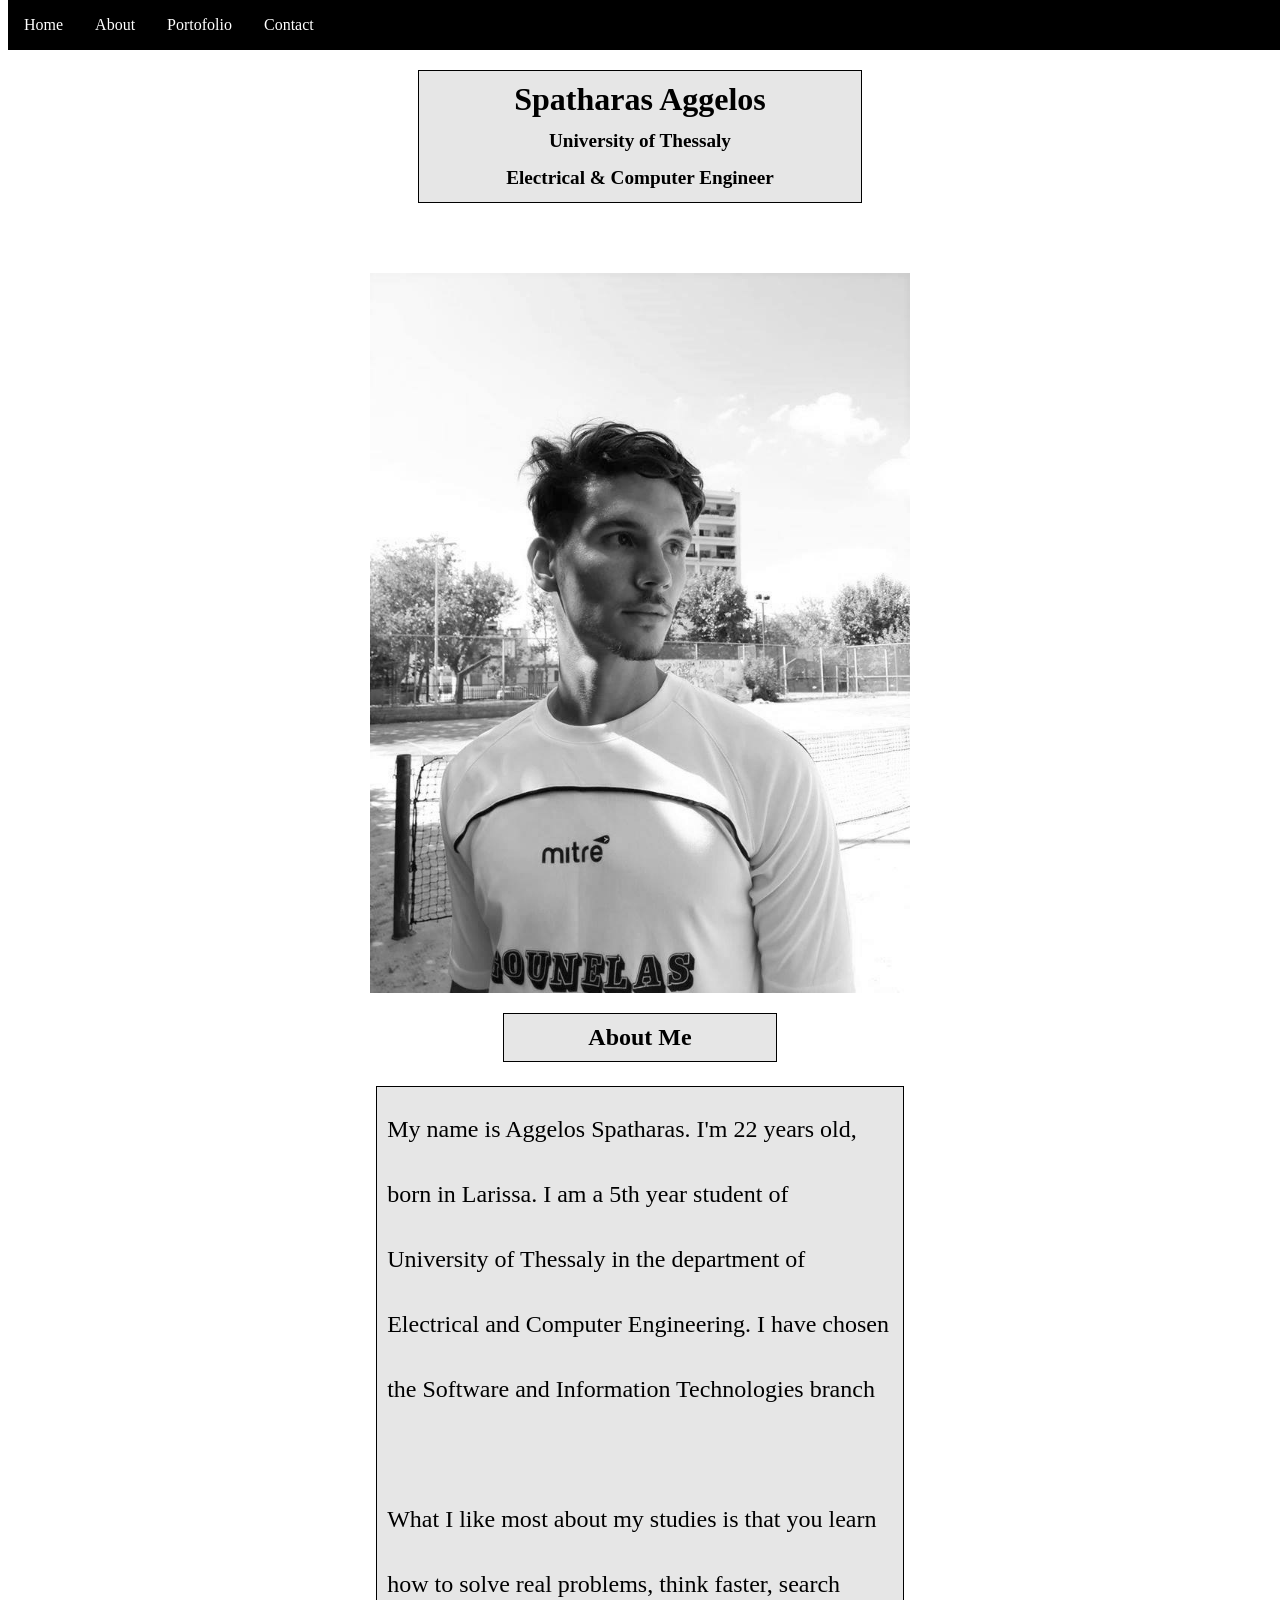
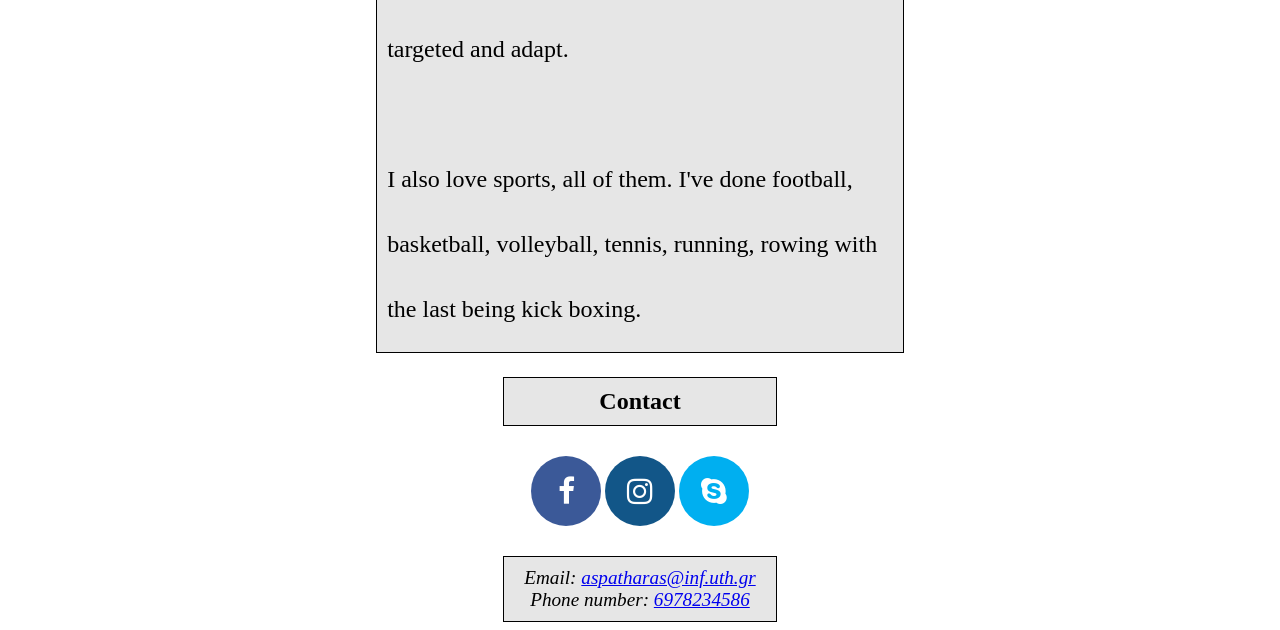
<file: lab1/index.html>
<!DOCTYPE html>
<html lang="en-US">
  <head>
    <title>
	  Spatharas Aggelos
	</title>
	<link rel="stylesheet" href="https://cdnjs.cloudflare.com/ajax/libs/font-awesome/4.7.0/css/font-awesome.min.css">
	<style>
	  h1 {
		text-align: center;
		color: black;
		margin:70px auto;
		padding: 10px 0px;
		width:35%;
		background-color:rgb(230, 230, 230);
		border: 1px solid black;
	  }
	  h2 {
		text-align: center;
		color: black;
		margin-left:auto;
		margin-right:auto;
		padding: 10px;
		width:20%;
		background-color:rgb(230, 230, 230);
		border: 1px solid black;
	  }
	  address {
	    font-size: 120%;
	    text-align: center;
		background-color:rgb(230, 230, 230);
		border: 1px solid black;
		margin-left:auto;
		margin-right:auto;
		width:20%;
		padding: 10px;
	  }
	  img {
	    display:block;
		margin-top: 0;
	    margin-left: auto;
		margin-right: auto;
		width:540px;
		height:720px;
	  }
	  span {
		font-size: 60%;
	  }
	  ul {
		list-style-type: none;
		position: fixed;
		top: 0;
		display: inline-table;
		width: 100%;
		margin: 0;
		padding: 0;
		overflow: hidden;
		background-color: black;
	  }
	  li {
		float: left;
	  }
	  li a {
		display: block;
		color: white;
		text-align: center;
		padding: 16px;
		text-decoration: none;
	  }
	  li a:hover {
		background-color: grey;
	  }
	  p {
	    font-size: 150%;
		color: black;
		margin-left:auto;
		margin-right:auto;
		padding: 10px;
		width:40%;
		background-color:rgb(230, 230, 230);
		border: 1px solid black;
		line-height:65px;
	  }
	  div {
		text-align:center;
	    margin: 20px auto;
		padding: 10px
	  }
	  .fa {
	    padding: 20px;
	    font-size: 30px;
	    width: 30px;
	    text-align: center;
	    text-decoration: none;
	    border-radius: 50%;
	  }
	  .fa:hover {
	  	opacity: 0.7;
	  }
	  .fa-facebook {
	    background: #3B5998;
	    color: white;
	  }
	  .fa-instagram {
	    background: #125688;
	    color: white;
	  }
	  .fa-skype {
	    background: #00aff0;
		color: white;
	  }
	</style>
  </head>
  <body>
	<ul>
	  <li><a href="#">Home</a></li>
	  <li><a href="#about">About</a></li>
	  <li><a href="portofolio.html">Portofolio</a></li>
	  <li><a href="#contact">Contact</a></li>
	</ul>
	<h1>
	  Spatharas Aggelos<br><span>University of Thessaly<br>Electrical & Computer Engineer</span>
	</h1>
	<img src="me.jpg" alt="Me">
	<h2 id="about">About Me</h2>
	<p id="about"> 
	  My name is Aggelos Spatharas. I'm 22 years old, born in Larissa. I am a 5th year 
	  student of University of Thessaly in the department of Electrical and Computer Engineering.
	  I have chosen the Software and Information Technologies branch<br><br>
	  
	  What I like most about my studies is that you learn how to solve real problems, 
	  think faster, search targeted and adapt. <br><br>
	  
	  I also love sports, all of them. I've done football, basketball, volleyball, 
	  tennis, running, rowing with the last being kick boxing.
	</p>
	<h2 id="contact">Contact</h2>
	<div>
	  <a href="https://www.facebook.com/" target="_blank" class="fa fa-facebook"></a>
	  <a href="https://www.instagram.com/" target="_blank" class="fa fa-instagram"></a>
	  <a href="https://www.skype.com/" target="_blank" class="fa fa-skype"></a>
	</div>
	<address>
	  Email: <a href="mailto:aspatharas@inf.uth.gr">aspatharas@inf.uth.gr</a><br>
	  Phone number: <a href="tel:+306978234586">6978234586</a>
	</address>
  </body>
</html>
</file>
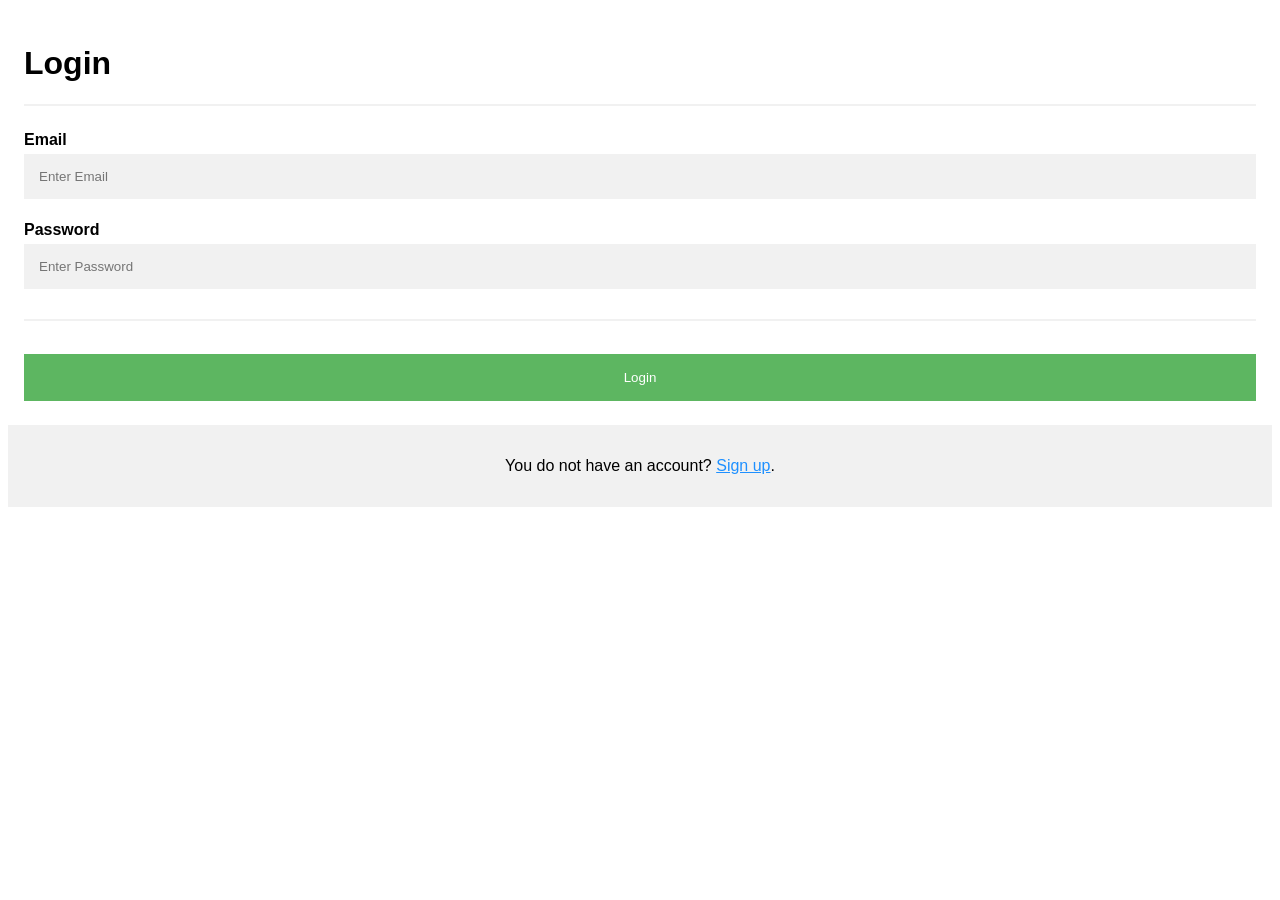
<file: lab3/index.html>
<!DOCTYPE html>
<html>
<head>
<meta name="viewport" content="width=device-width, initial-scale=1">
<style>
body {
  font-family: Arial, Helvetica, sans-serif;
}

* {
  box-sizing: border-box;
}

.container {
  padding: 16px;
  background-color: white;
}

input[type=text], input[type=password] {
  width: 100%;
  padding: 15px;
  margin: 5px 0 22px 0;
  display: inline-block;
  border: none;
  background: #f1f1f1;
}

input[type=text]:focus, input[type=password]:focus {
  background-color: #ddd;
  outline: none;
}

hr {
  border: 1px solid #f1f1f1;
  margin-bottom: 25px;
}

.loginbtn {
  background-color: #4CAF50;
  color: white;
  padding: 16px 20px;
  margin: 8px 0;
  border: none;
  cursor: pointer;
  width: 100%;
  opacity: 0.9;
}

.loginbtn:hover {
  opacity: 1;
}

a {
  color: dodgerblue;
}

.signup {
  background-color: #f1f1f1;
  text-align: center;
}
</style>
</head>
<body>

<form action="Login" method="post">
  <div class="container">
    <h1>Login</h1>
    <hr>

    <label for="email"><b>Email</b></label>
    <input type="text" placeholder="Enter Email" name="email" required>

    <label for="psw"><b>Password</b></label>
    <input type="password" placeholder="Enter Password" name="password" required>

    <hr>
	
    <button type="submit" class="loginbtn" value="Login">Login</button>
  </div>
  
  <div class="container signup">
    <p>You do not have an account? <a href="register.html">Sign up</a>.</p>
  </div>
</form>

</body>
</html>
</file>
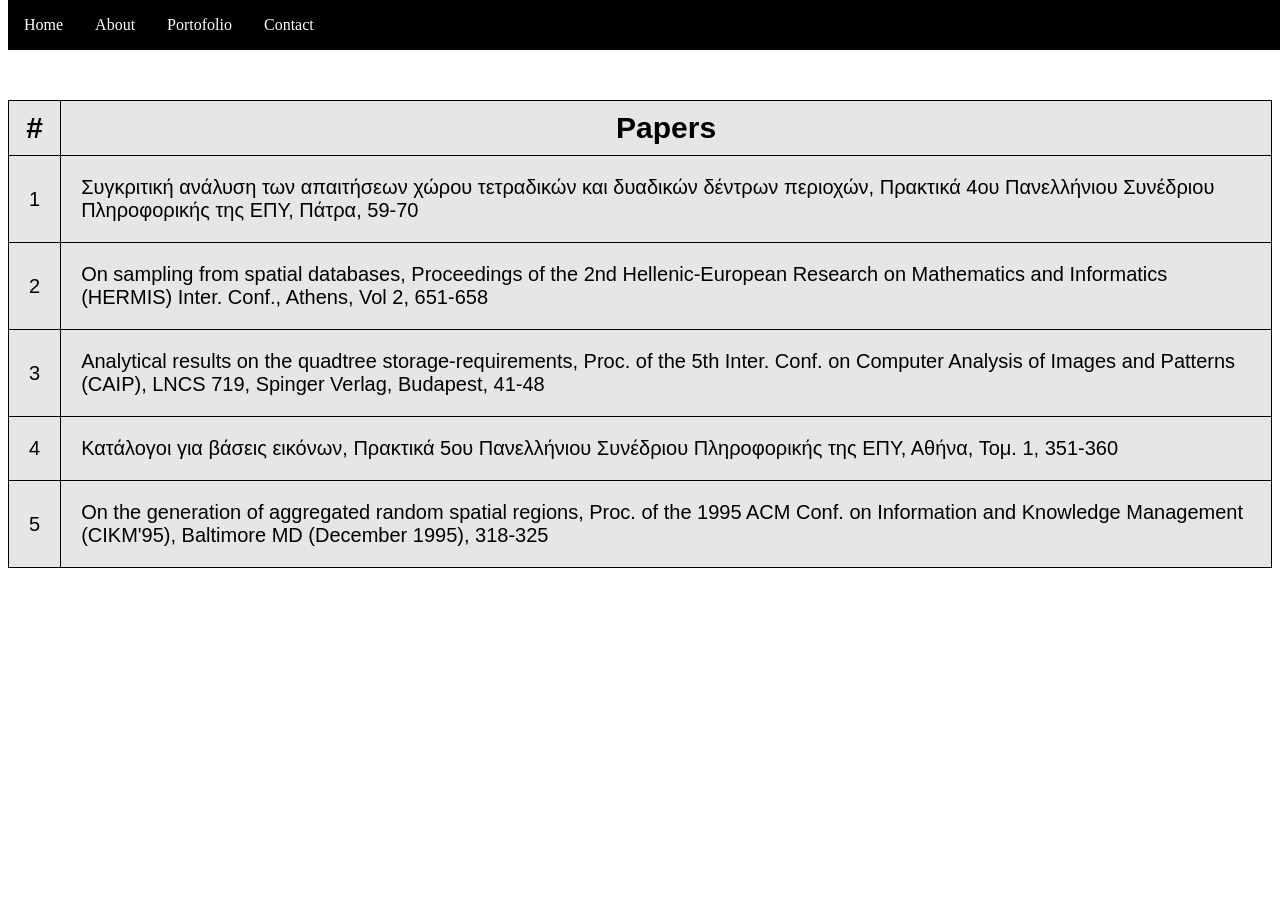
<file: lab1/portofolio.html>
<!DOCTYPE html>
<html>
  <head>
    <title>Spatharas Aggelos</title>
	<style>
		ul {
		  list-style-type: none;
		  position: fixed;
		  top: 0;
		  width: 100%;
		  display: inline-table;
		  margin: 0;
		  padding: 0;
		  overflow: hidden;
		  background-color: black;
		}
		li {
		  float: left;
		}
		li a {
		  display: block;
		  color: white;
		  text-align: center;
		  padding: 16px;
		  text-decoration: none;
		}
		li a:hover {
		  background-color: grey;
		}
		table {
		  margin: 100px auto;
		  font-family: arial, sans-serif;
		  border-collapse: collapse;
		  background-color: rgb(230, 230, 230);
		}
		th {
		  padding: 10px;
		  font-size: 30px;
		  border: 1px solid black;
		  color: black;
		  text-align: center;
		}	
		td{
		  padding: 20px;
		  font-size: 20px;
		  border: 1px solid black;
		  color: black;
		  text-align: left-side;
		}		
	</style>
  </head>
  <body>
	<ul>
	  <li><a href="index.html">Home</a></li>
	  <li><a href="index.html#about">About</a></li>
	  <li><a href="#">Portofolio</a></li>
	  <li><a href="index.html#contact">Contact</a></li>
	</ul>
	<table>
	  <thead>
	    <tr>
		  <th>#</th>
		  <th>Papers</th>
		</tr>
	  </thead>
	  <tbody>
	    <tr>
		  <td>1</td>
		  <td>Συγκριτική ανάλυση των απαιτήσεων χώρου τετραδικών και δυαδικών δέντρων περιοχών, Πρακτικά 4ου Πανελλήνιου Συνέδριου Πληροφορικής της ΕΠΥ, Πάτρα, 59-70</td>
	    </tr>
	    <tr>
		  <td>2</td>
		  <td>On sampling from spatial databases, Proceedings of the 2nd Hellenic-European Research on Mathematics and Informatics (HERMIS) Inter. Conf., Athens, Vol 2, 651-658</td>
	    </tr>
	    <tr>
		  <td>3</td>
		  <td>Analytical results on the quadtree storage-requirements, Proc. of the 5th Inter. Conf. on Computer Analysis of Images and Patterns (CAIP), LNCS 719, Spinger Verlag, Budapest, 41-48</td>
	    </tr>
	    <tr>
		  <td>4</td>
		  <td>Κατάλογοι για βάσεις εικόνων, Πρακτικά 5ου Πανελλήνιου Συνέδριου Πληροφορικής της ΕΠΥ, Αθήνα, Τομ. 1, 351-360</td>
	    </tr>
	    <tr>
		  <td>5</td>
		  <td>On the generation of aggregated random spatial regions, Proc. of the 1995 ACM Conf. on Information and Knowledge Management (CIKM'95), Baltimore MD (December 1995), 318-325</td>
	    </tr>
	  </tbody>
	</table>	
  </body>
</html>
</file>
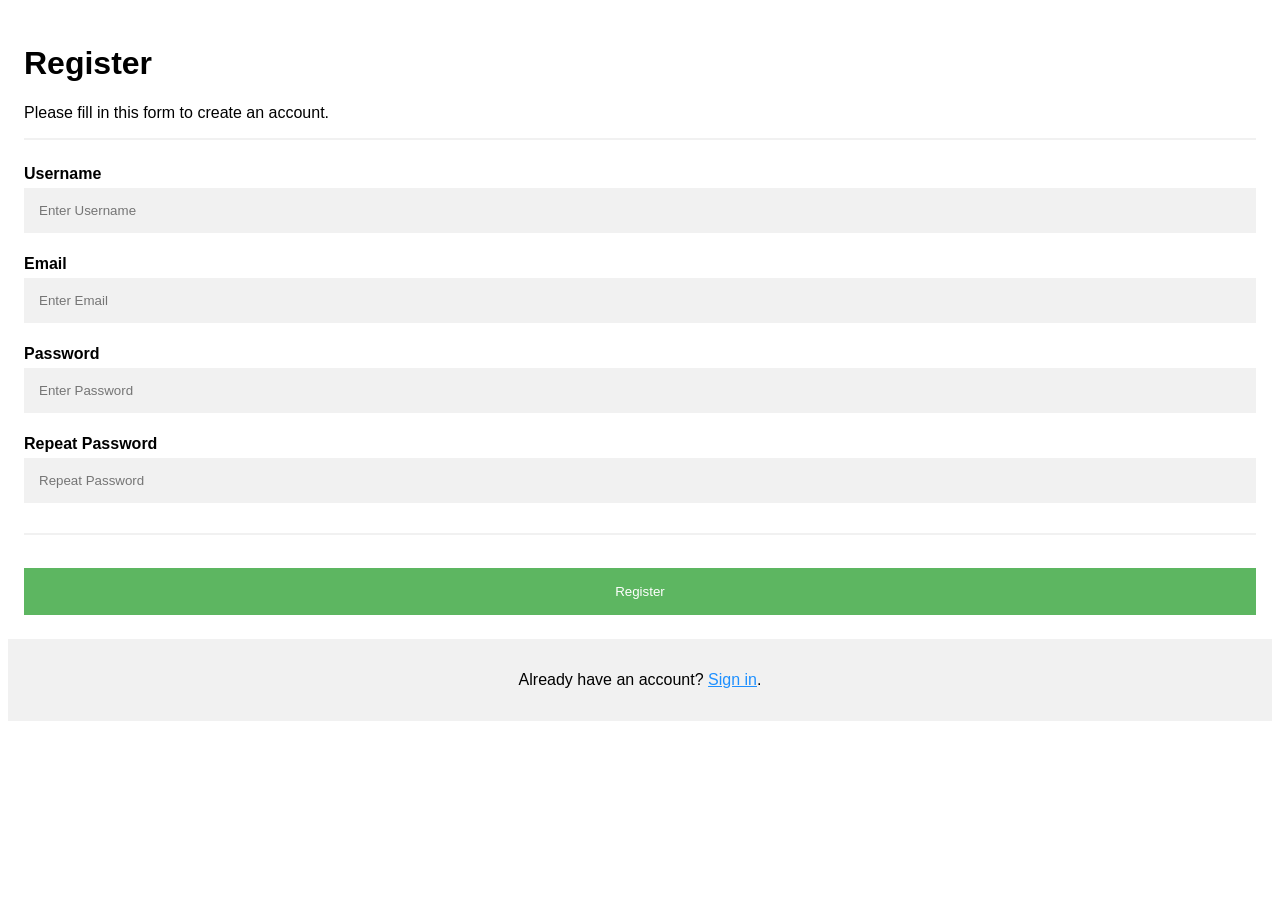
<file: lab3/register.html>
<!DOCTYPE html>
<html>
<head>
<meta name="viewport" content="width=device-width, initial-scale=1">
<style>
body {
  font-family: Arial, Helvetica, sans-serif;
}

* {
  box-sizing: border-box;
}

.container {
  padding: 16px;
  background-color: white;
}

input[type=text], input[type=password] {
  width: 100%;
  padding: 15px;
  margin: 5px 0 22px 0;
  display: inline-block;
  border: none;
  background: #f1f1f1;
}

input[type=text]:focus, input[type=password]:focus {
  background-color: #ddd;
  outline: none;
}

hr {
  border: 1px solid #f1f1f1;
  margin-bottom: 25px;
}

.registerbtn {
  background-color: #4CAF50;
  color: white;
  padding: 16px 20px;
  margin: 8px 0;
  border: none;
  cursor: pointer;
  width: 100%;
  opacity: 0.9;
}

.registerbtn:hover {
  opacity: 1;
}

a {
  color: dodgerblue;
}

.signin {
  background-color: #f1f1f1;
  text-align: center;
}
</style>
</head>
<body>

<form action="Register" method="post">
  <div class="container">
    <h1>Register</h1>
    <p>Please fill in this form to create an account.</p>
    <hr>
	
	<label for="username"><b>Username</b></label>
    <input type="text" placeholder="Enter Username" name="username" required>

    <label for="email"><b>Email</b></label>
    <input type="text" placeholder="Enter Email" name="email" required>

    <label for="psw"><b>Password</b></label>
    <input type="password" placeholder="Enter Password" name="password" required>

    <label for="psw-repeat"><b>Repeat Password</b></label>
    <input type="password" placeholder="Repeat Password" name="password-repeat" required>
    <hr>
	
    <button type="submit" class="registerbtn" value="Register">Register</button>
  </div>
  <div class="container signin">
    <p>Already have an account? <a href="index.html">Sign in</a>.</p>
  </div>
</form>

</body>
</html>
</file>
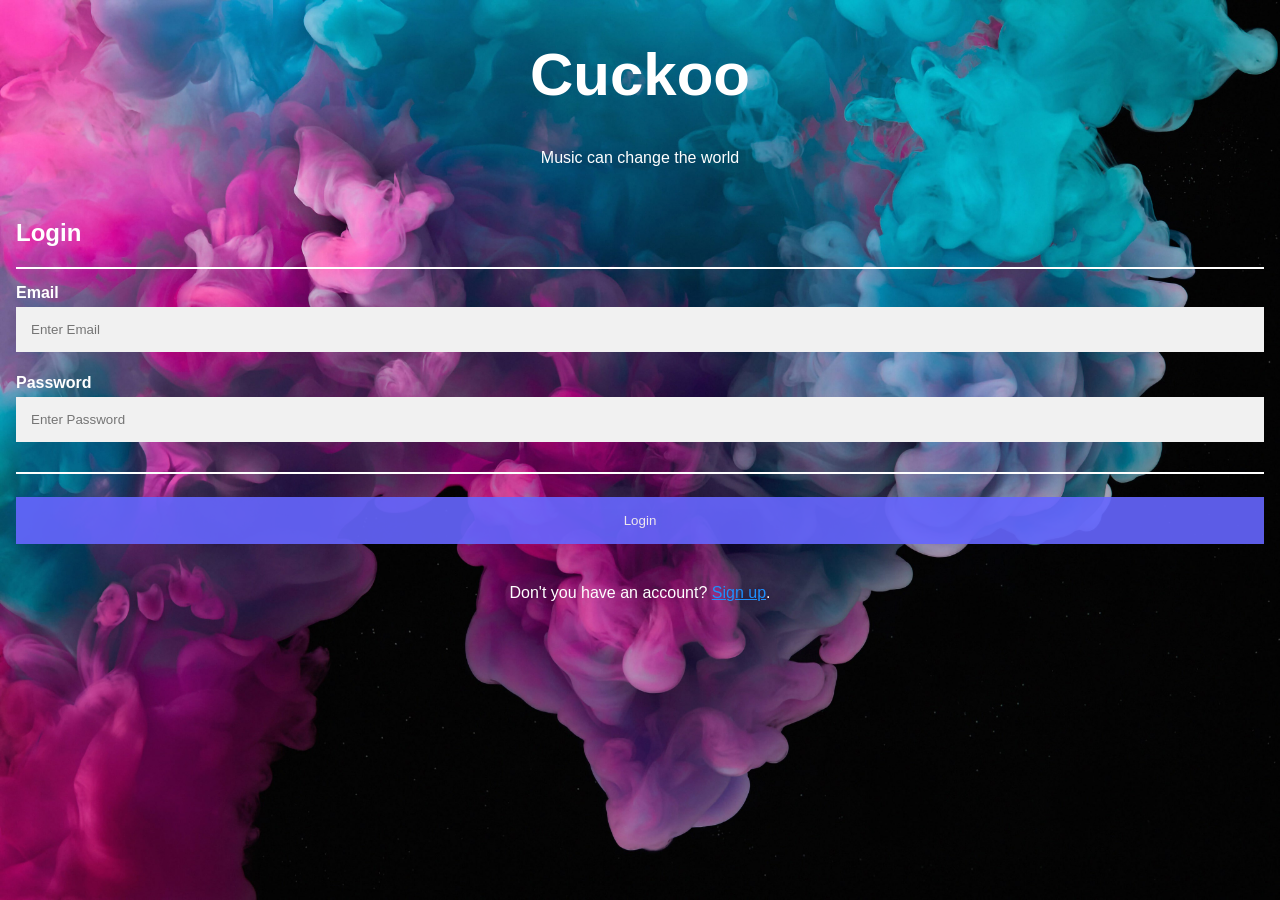
<file: cuckooApp/src/main/webapp/login.html>
<!DOCTYPE html>
<html>
<head>
<meta name="viewport" content="width=device-width, initial-scale=1">
<link rel="stylesheet" href="style.css">
</head>
<body>

<h1 align="center">Cuckoo</h1>
<p align="center">Music can change the world</p>

<form action="Login" method="post">
  <div class="form">
    <h2>Login</h2>
    <hr>

    <label for="email"><b>Email</b></label>
    <input type="text" placeholder="Enter Email" name="email" required>

    <label for="psw"><b>Password</b></label>
    <input type="password" placeholder="Enter Password" name="password" required>

    <hr>
	
    <button type="submit" class="formBtn" value="Login">Login</button>
  </div>
  
  <div class="sign">
    <p>Don't you have an account? <a href="register.html">Sign up</a>.</p>
  </div>
</form>

</body>
</html>
</file>
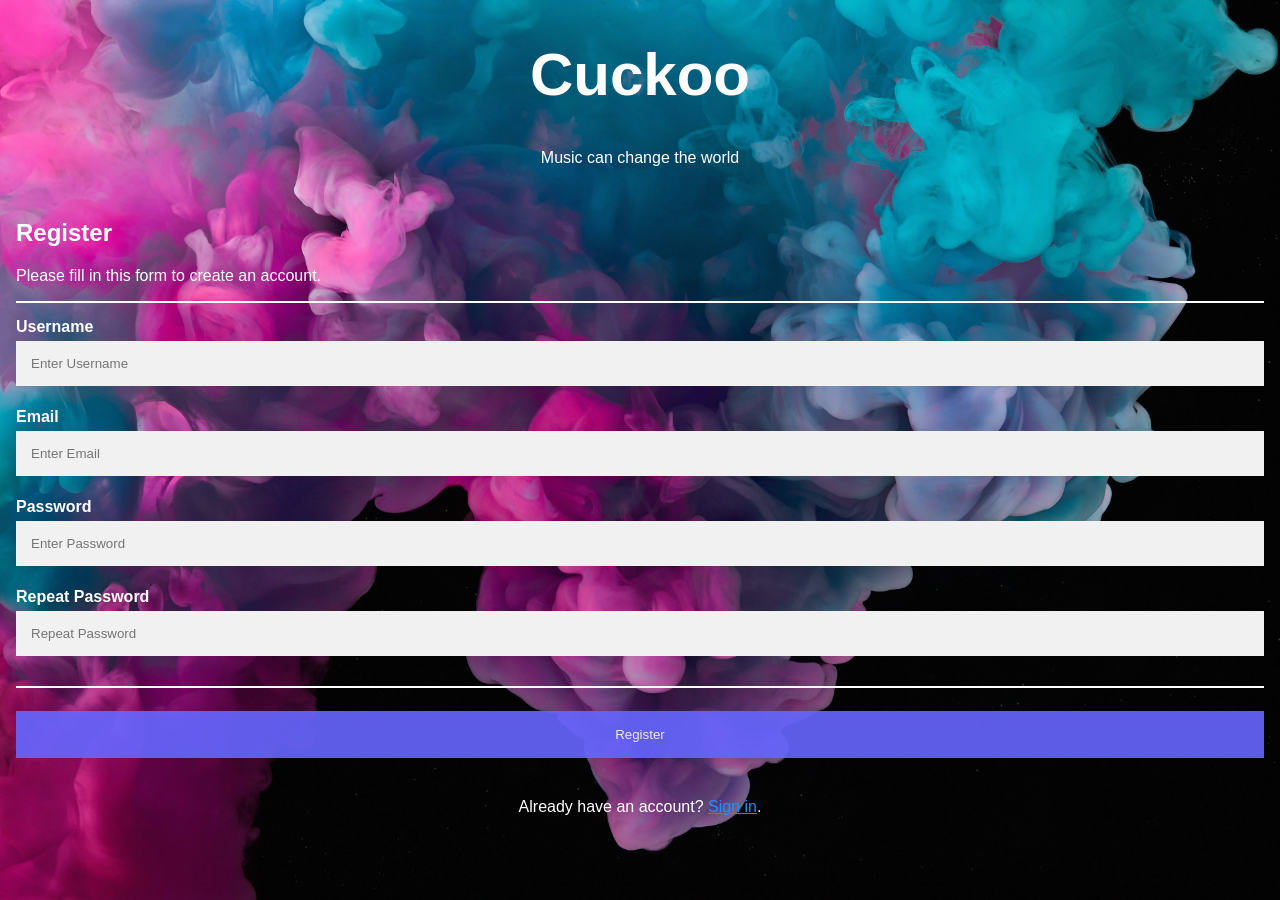
<file: cuckooApp/src/main/webapp/register.html>
<!DOCTYPE html>
<html>
<head>
<meta name="viewport" content="width=device-width, initial-scale=1">
<link rel="stylesheet" href="style.css">
<style>

</style>
</head>
<body>

<h1 align="center">Cuckoo</h1>
<p align="center">Music can change the world</p>

<form action="Register" method="post">
  <div class="form">
    <h2>Register</h2>
    <p>Please fill in this form to create an account.</p>
    <hr>
	
	<label for="username"><b>Username</b></label>
    <input type="text" placeholder="Enter Username" name="username" required>

    <label for="email"><b>Email</b></label>
    <input type="text" placeholder="Enter Email" name="email" required>

    <label for="psw"><b>Password</b></label>
    <input type="password" placeholder="Enter Password" name="password" required>

    <label for="psw-repeat"><b>Repeat Password</b></label>
    <input type="password" placeholder="Repeat Password" name="password-repeat" required>
    <hr>
	
    <button type="submit" class="formBtn" value="Register">Register</button>
  </div>
  <div class="sign">
    <p>Already have an account? <a href="login.html">Sign in</a>.</p>
  </div>
</form>

</body>
</html>
</file>
<file: cuckooApp/src/main/webapp/style.css>
* {
  box-sizing: border-box;
}

body {
  font-family: Arial, Helvetica, sans-serif;
  margin: 0;
  color: white;
  background-image: url('images/smoke.jpg');
  background-repeat: no-repeat;
  background-attachment: fixed;
  background-size: 100% 100%;
}

/* Header/logo Title */
.header {
  padding: 60px;
  text-align: center;
  background-image: url('images/home.jpg');
  background-repeat: no-repeat;
  background-attachment: fixed;
  background-size: 100% 50%;
}

h1 {
  font-size: 60px;
}

.navbar {
  overflow: hidden;
  background-color: #660066;
}

/* Style the navigation bar links */
.navbar a {
  float: left;
  display: block;
  color: white;
  text-align: center;
  padding: 14px 20px;
  text-decoration: none;
  cursor: default;
}

/* Right-aligned link */
.navbar a.right {
  float: right;
}

/* Change color on hover */
.navbar a:hover{
  background-color: #6666ff;
  color: white;
}

/* Column container */
.background {  
  background-image: url('images/smoke.jpg');
  background-repeat: no-repeat;
  background-attachment: fixed;
  background-size: 100% 100%;
  display: -ms-flexbox; /* IE10 */
  display: flex;
  -ms-flex-wrap: wrap; /* IE10 */
  flex-wrap: wrap;
}

/* Create two unequal columns that sits next to each other */
/* Sidebar/left column */
.side {
  -ms-flex: 30%; /* IE10 */
  flex: 30%;
  background-image: url('r1.gif');
  color: white;
  padding: 20px;
}

/* Main column */
.main {   
  -ms-flex: 70%; /* IE10 */
  flex: 70%;
  background-image: url('r1.jpg');
  padding: 20px;
}

/* Fake image, just for this example */
.fakeimg {
  background-color: #aaa;
  width: 100%;
  padding: 20px;
}

/* Responsive layout - when the screen is less than 700px wide, make the two columns stack on top of each other instead of next to each other */
@media screen and (max-width: 700px) {
  .background {   
    flex-direction: column;
  }
}

/* Responsive layout - when the screen is less than 400px wide, make the navigation links stack on top of each other instead of next to each other */
@media screen and (max-width: 400px) {
  .navbar a {
    float: none;
    width: 100%;
  }
}

.navbar a.active {
  background-color: tomato;
}

.fa {
  text-align: center;
  text-decoration: none;
  cursor: pointer;
}

.fa:hover {
    opacity: 0.7;
}

.fa-facebook {
  padding: 20px;
  font-size: 30px;
  width: 70px;
  margin: 5px 2px;
  background: #3B5998;
  color: white;
}

.fa-twitter {
  padding: 20px;
  font-size: 30px;
  width: 70px;
  margin: 5px 2px;
  background: #55ACEE;
  color: white;
}

.fa-linkedin {
  padding: 20px;
  font-size: 30px;
  width: 70px;
  margin: 5px 2px;
  background: #007bb5;
  color: white;
}

.fa-github {
  padding: 20px;
  font-size: 30px;
  width: 70px;
  margin: 5px 2px;
  background: #e6b800;
  color: white;
}

.fa-eye {
  padding: 20px;
  width: 70px;
  margin: 5px 2px;
  color: white;
}

.fa-play {
  padding: 20px;
  width: 70px;
  margin: 5px 2px;
  color: white;
}

.fa-pause {
  padding: 20px;
  width: 70px;
  margin: 5px 2px;
  color: white;
}

.fa-trash {
  padding: 20px;
  width: 70px;
  margin: 5px 2px;
  color: white;
}

@import url(https://fonts.googleapis.com/css?family=Open+Sans);

.search {
  width: 100%;
  position: relative;
  display: flex;
}

.searchTerm {
  width: 100%;
  border: 3px solid tomato;
  border-right: none;
  padding: 5px;
  height: 36px;
  border-radius: 5px 0 0 5px;
  outline: none;
  color: #9DBFAF;
  font-size: 16px;
}

.searchTerm:focus{
  color: #6666ff;
}

.searchButton {
  width: 40px;
  height: 36px;
  border: 3px solid tomato;
  background: #6666ff;
  text-align: center;
  color: white;
  border-radius: 0 5px 5px 0;
  cursor: pointer;
  font-size: 18px;
}

/*Resize the wrap to see the search bar change!*/
.wrap{
  width: 30%;
  top: 40%;
  position: absolute;
  left: 80%;
  transform: translate(-50%, -50%);
}

.newBtn {
  background-color: tomato;
  border: none;
  color: white;
  padding: 15px 25px;
  text-align: center;
  text-decoration: none;
  display: inline-block;
  font-size: 16px;
  margin: 20px 2px;
  cursor: pointer;
  border-radius: 12px;
}

#songs {
	background-color: transparent;
	width: 100%;
	height: 500px;
	overflow: scroll;
	overflow-x: hidden;
}

#songs::-webkit-scrollbar {
	width: 0px;
	background: transparent;
}

.playlistName {
	background-color: transparent;
	color: white;
	font-size: 50px;
	text-align: center;
}

.form {
  padding: 16px;
  background-color: transparent;
}
.form input[type=text], input[type=password] {
  width: 100%;
  padding: 15px;
  margin: 5px 0 22px 0;
  display: inline-block;
  border: none;
  background: #f1f1f1;
  color: #660066;
}
.form input[type=text]:focus, input[type=password]:focus {
  background-color: #ddd;
  outline: none;
}
hr {
  border: 1px solid white;
  margin-bottom: 15px;
}
.formBtn {
  background-color: #6666ff;
  color: white;
  padding: 16px 20px;
  margin: 8px 0;
  border: none;
  cursor: pointer;
  width: 100%;
  opacity: 0.9;
}
.formBtn:hover {
  opacity: 1;
}
.sign a {
  color: dodgerblue;
}
.sign {
  background-color: transparent;
  text-align: center;
}

.btn {
  background-color: tomato;
  border: none;
  border-radius: 4px;
  color: white;
  padding: 1px;
  font-size: 16px;
  cursor: pointer;
}
.btn:hover {
  background-color: #6666ff;
  color: tomato;
}
.playlist {
  vertical-align: middle;
  display: flex;
  align-items: center;
  background-color: #660066;
  border: none;
  color: white;
  padding: 10px 20px;
  display: inline-block;
  font-size: 40px;
  margin: 20px 20px;
  border-radius: 12px;
}
.playlist h6 {
  font-size: 20px;
  text-align: center;
}
#buttons {
  align-items: center;
  text-align: center;
  background-color: #660066;
  border: none;
  color: white;
  font-size: 20px;
  padding: 20px 0px;
  margin: 4px;
  border-radius: 4px;
}
#container input {
  background-color: #660066;
  border: none;
  color: white;
  text-align: center;
  font-size: 20px;
}
#input {
  display:none;
}

#button {
  display:none;
}

#ul {
  list-style-type: none;
  width: 37.5%;
  padding-left: 143px;
  margin-top: 5px;
  display:none;
}

#input {
  width: 30%;
  font-size: 16px;
  padding: 6px 10px 6px 20px;
  border: 1px solid #ddd;
  margin-bottom: 12px;
}

#ul li a {
  border: 1px solid #ddd;
  margin-top: -1px; /* Prevent double borders */
  background-color: #f6f6f6;
  padding: 12px;
  text-decoration: none;
  font-size: 18px;
  color: black;
  display: block;
}

#ul li a:hover:not(.header) {
  background-color: #eee;
}
</file>
